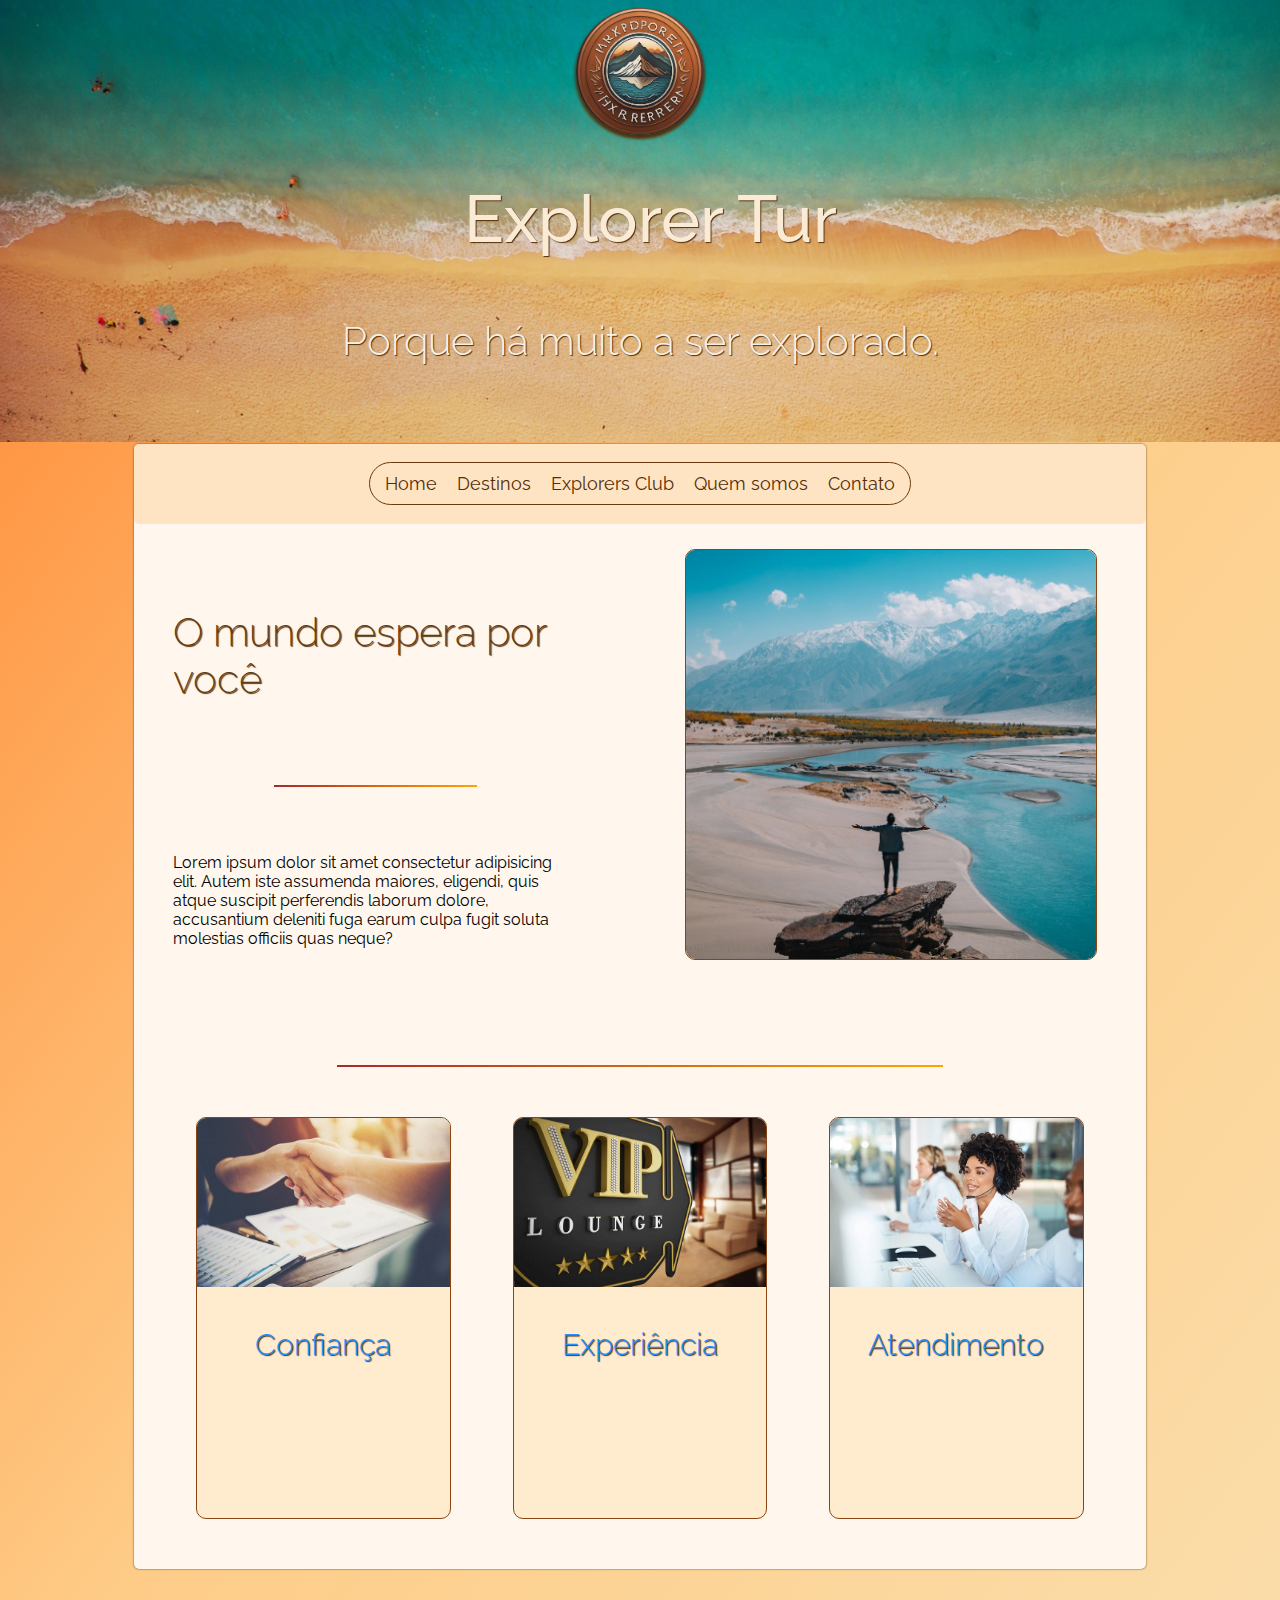
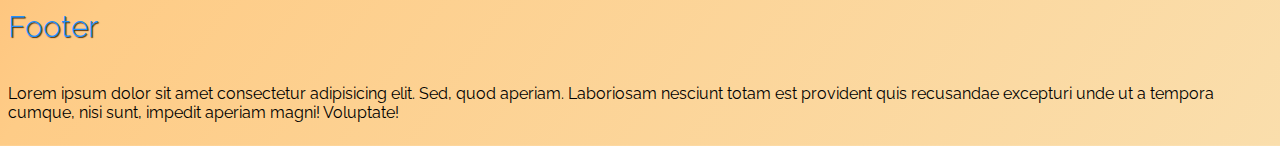
<file: index.html>
<!DOCTYPE html>
<html lang="ptbr">
<head>
  <meta charset="UTF-8">
  <meta http-equiv="X-UA-Compatible" content="IE=edge">
  <meta name="viewport" content="width=device-width, initial-scale=1.0">
  <link rel="preconnect" href="https://fonts.googleapis.com">
  <link rel="preconnect" href="https://fonts.gstatic.com" crossorigin>
  <link href="https://fonts.googleapis.com/css2?family=Raleway:ital,wght@0,100;0,200;0,300;0,400;0,500;0,600;0,700;1,100;1,200;1,300&display=swap" rel="stylesheet">
  <link rel = "stylesheet" href="style.css">
  <title>Exlplorer Tur, conectando destinos e exploradores</title>
</head>
<body>
  <header>
    <div class="caixalogo">
     <img class="logo" src="files/342042664.jpg" alt="Exlplorer Tur">
    </div>
    <h1>Explorer Tur</h1>
    <h3>Porque há muito a ser explorado.</h3>
    <!--<nav class="caixanav">
        <ul>
          <a href="index.html"><li>Home</li></a>
          <a href="destinos.html"><li>Destinos</li></a>
          <a href="ClubMak/clube.html"><li>Explorers Club</li></a>
          <a href="quemsomos.html"><li>Quem somos</li></a>
          <a href="contato.html"><li>Contato</li></a>
        </ul>
    </nav>-->
  </header> 
  <main>
    <div class="menutop">
      <nav class="caixanav">
        <ul>
          <a href="index.html"><li>Home</li></a>
          <a href="destinos.html"><li>Destinos</li></a>
          <a href="explorersclub.html"><li>Explorers Club</li></a>
          <a href="quemsomos.html"><li>Quem somos</li></a>
          <a href="contato.html"><li>Contato</li></a>
        </ul>
     </nav>
    </div>
    <section class="sec1">
      <h2>O mundo espera por você</h2>
      <hr class="linha" width="50%">
      <p>
        Lorem ipsum dolor sit amet consectetur adipisicing elit. Autem iste assumenda maiores, eligendi, quis atque suscipit perferendis laborum dolore, accusantium deleniti fuga earum culpa fugit soluta molestias officiis quas neque?
      </p>
    </section>
    <section class="sec2">
      <div class="divimg1">
        <img class="img1sec2" src="files/nature-2990060quad.jpg" alt="O mundo te espera">
      </div>
    </section>
    <hr class="linha" width="60%">
    <section class="sec3">
      <div class="divsec3">
        <img class="imgcard" src="files/Veja-como-facilitar.jpg" alt="Confiança">
        <h4>Confiança</h4>
      </div>
      <div class="divsec3">
        <img class="imgcard" src="files/sala-vip-aeroportord.png" alt="Experiência">
        <h4>Experiência</h4>
      </div>
      <div class="divsec3">
        <img class="imgcard" src="files/Atendimento.jpg" alt="Atendimento">
        <h4>Atendimento</h4>
      </div>
    </section>
  </main>
  <footer>
    <h4>Footer</h4>
    <p>Lorem ipsum dolor sit amet consectetur adipisicing elit. Sed, quod aperiam. Laboriosam nesciunt totam est provident quis recusandae excepturi unde ut a tempora cumque, nisi sunt, impedit aperiam magni! Voluptate!
    </p>
  </footer>
</body>
</html>
</file>
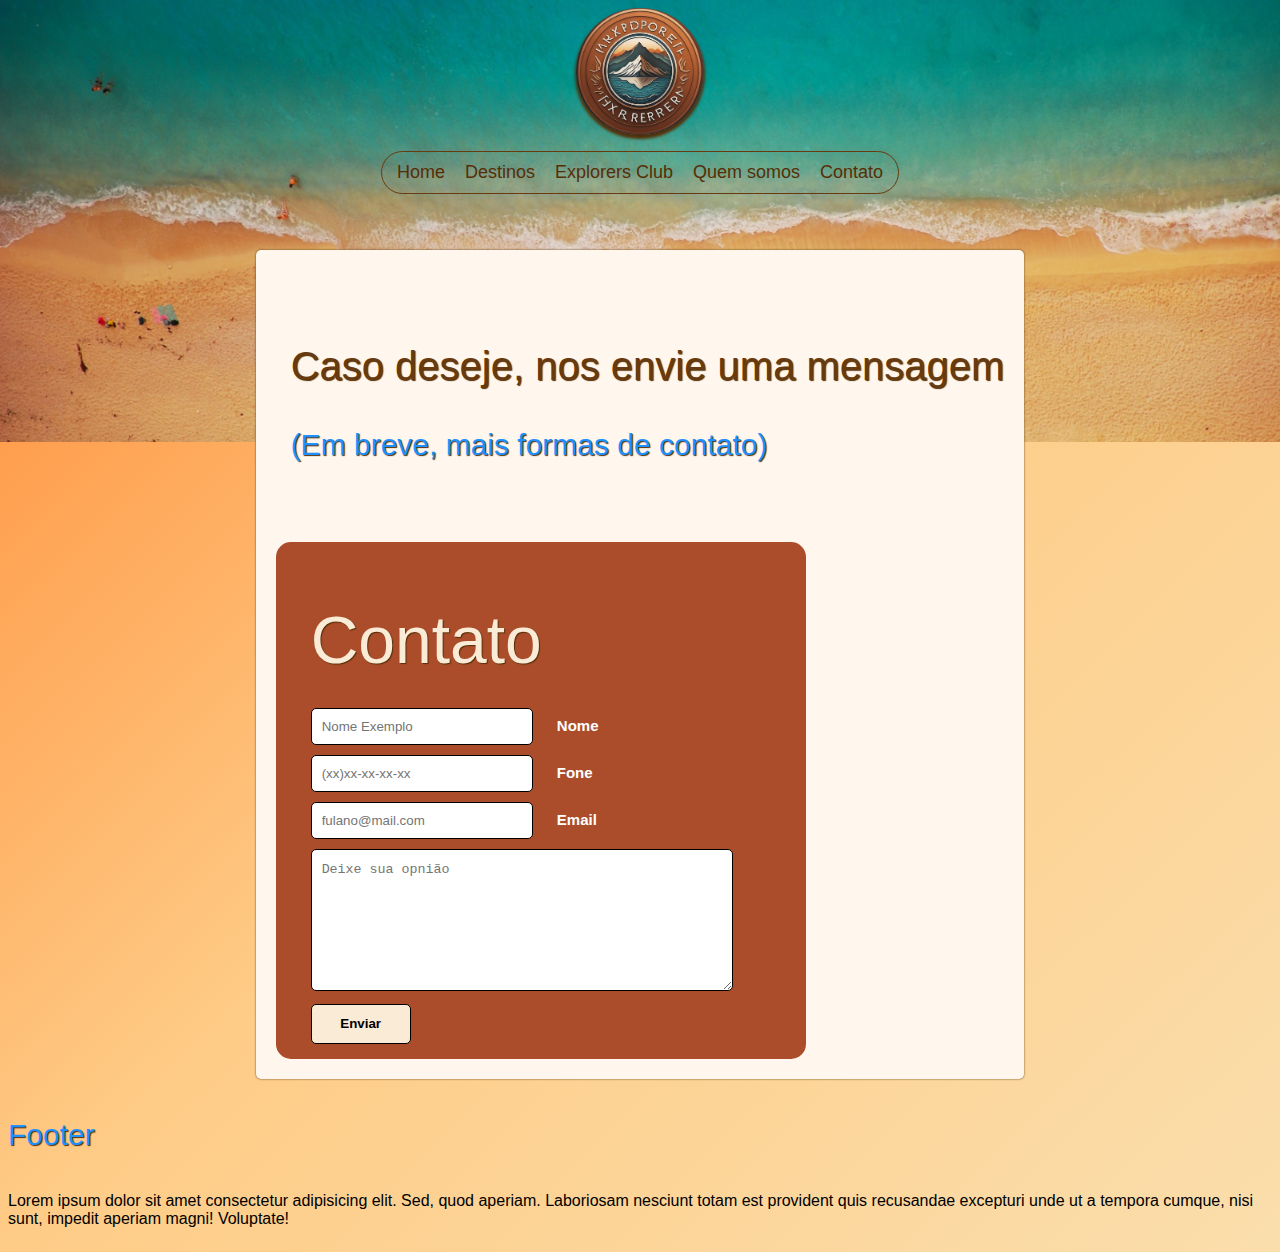
<file: contato.html>
<!DOCTYPE html>
<html lang="en">
<head>
  <meta charset="UTF-8">
  <meta http-equiv="X-UA-Compatible" content="IE=edge">
  <meta name="viewport" content="width=device-width, initial-scale=1.0">
  <link rel = "stylesheet" href="style.css">
  <title>Exlplorer Tur, conectando destinos e exploradores</title>
</head>
<body>
  <header>
    <div class="caixalogo">
     <img class="logo" src="files/342042664.jpg" alt="Exlplorer Tur">
    </div>
    <nav class="caixanav">
        <ul>
            <a href="index.html"><li>Home</li></a>
            <a href="destinos.html"><li>Destinos</li></a>
            <a href="ClubMak/clube.html"><li>Explorers Club</li></a>
            <a href="quemsomos.html"><li>Quem somos</li></a>
            <a href="contato.html"><li>Contato</li></a>
        </ul>
    </nav>
  </header> 
  <main>
    <section class="contato">
    <div class="titcont">
    <h2>Caso deseje, nos envie uma mensagem</h2>
    <h4>(Em breve, mais formas de contato)</h4>
    </div>
    <form name="formcont">

      <h1>Contato</h1>
    
      <input type="text" id="nomeid" placeholder="Nome Exemplo" required="required" name="nome" />
      <label for="nome">Nome</label>
    
      <input type="tel" id="foneid" placeholder="(xx)xx-xx-xx-xx" name="fone" />
      <label for="fone">Fone</label>
    
      <input type="email" id="emailid" placeholder="fulano@mail.com" name="email" />
      <label for="email">Email</label>
    
      <textarea placeholder="Deixe sua opnião"></textarea>
    
      <input type="submit" class="enviar" onclick="Enviar();" value="Enviar" />
    </form>
    </section>
  </main>
  <footer>
    <h4>Footer</h4>
    <p>Lorem ipsum dolor sit amet consectetur adipisicing elit. Sed, quod aperiam. Laboriosam nesciunt totam est provident quis recusandae excepturi unde ut a tempora cumque, nisi sunt, impedit aperiam magni! Voluptate!
    </p>
  </footer>
</body>
</html>
</file>
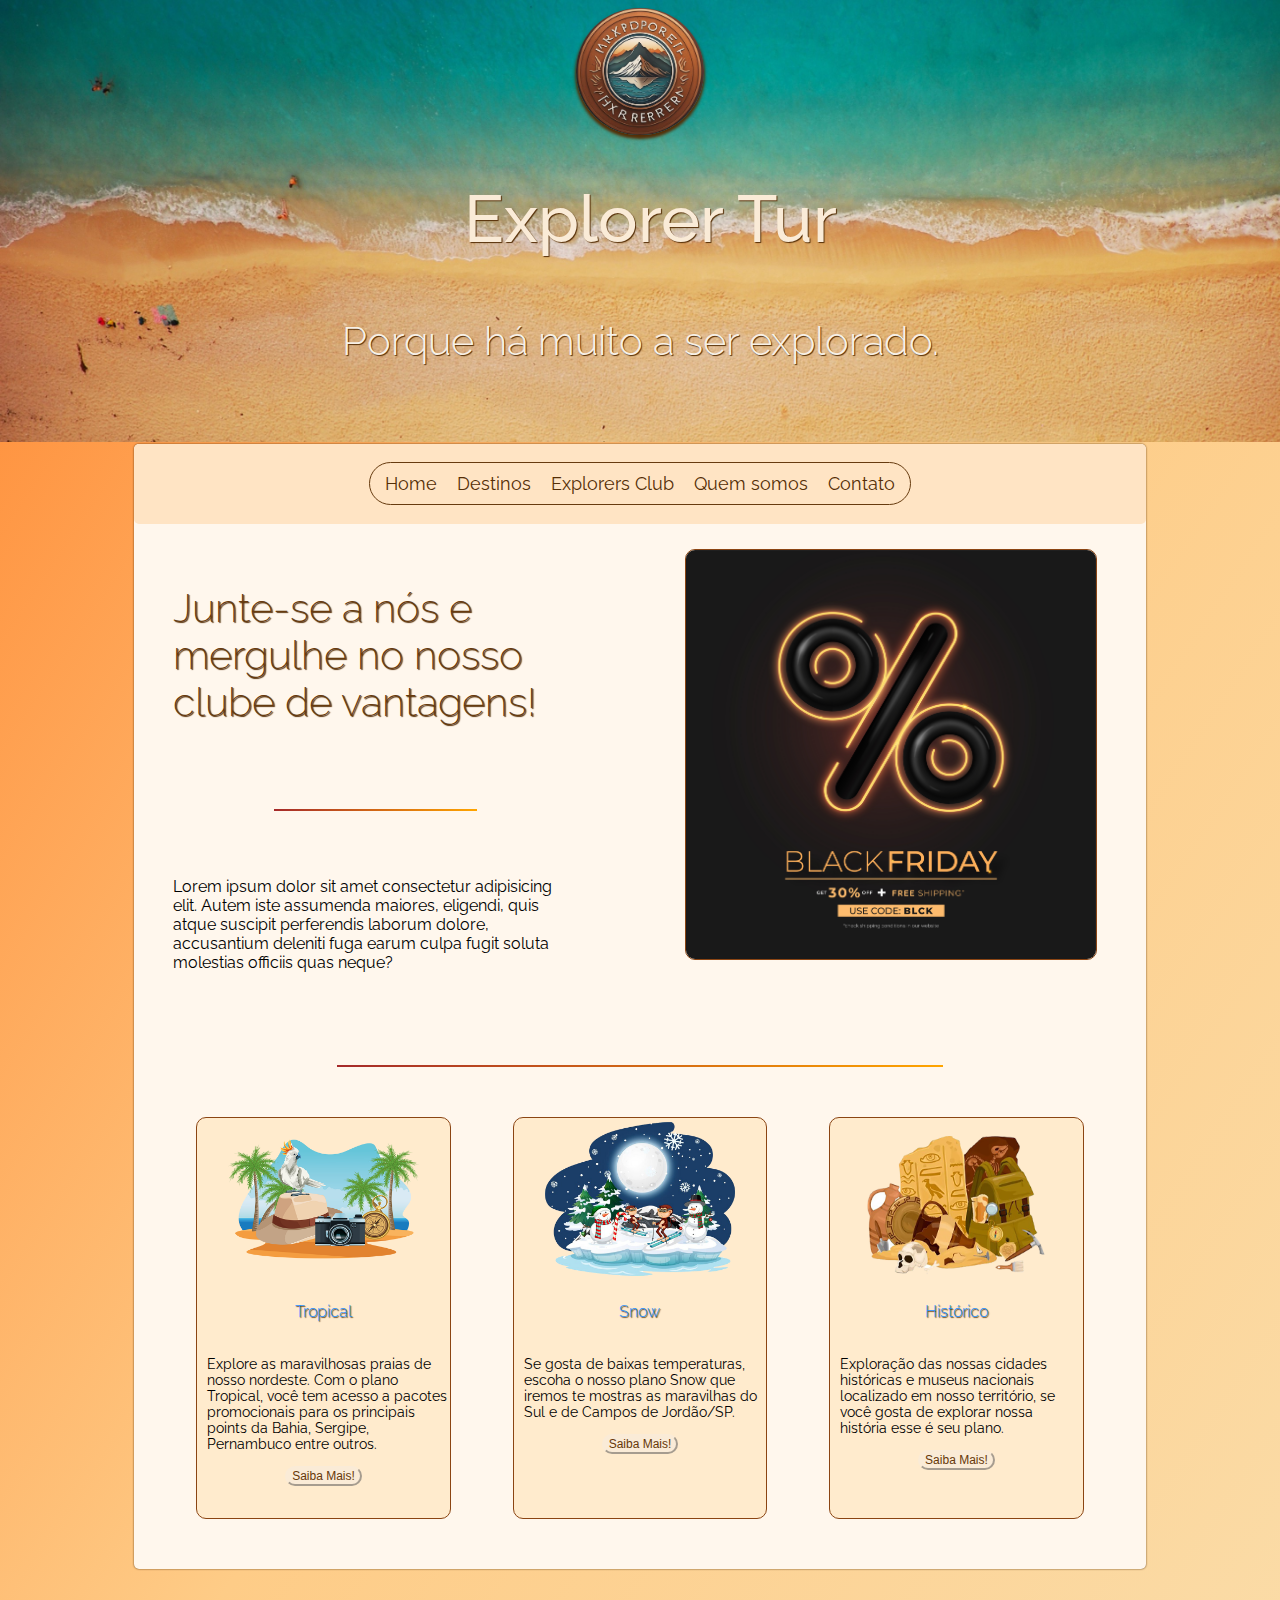
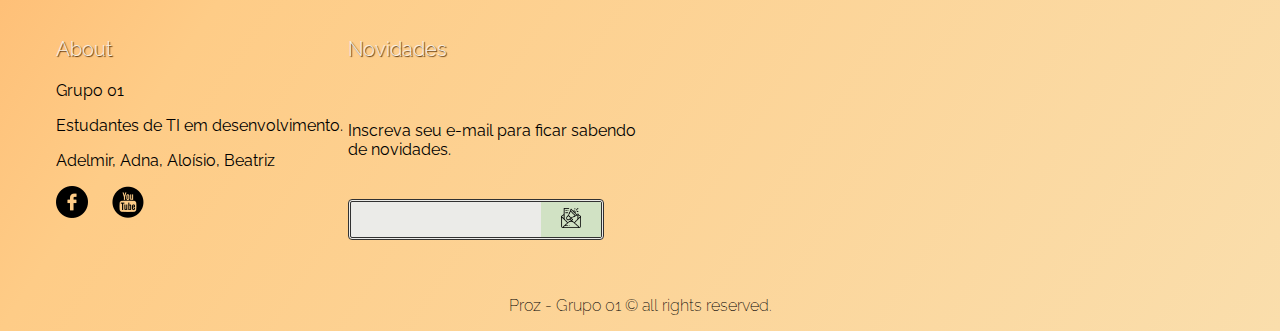
<file: explorersclub.html>
<!DOCTYPE html>
<html lang="ptbr">
<head>
  <meta charset="UTF-8">
  <meta http-equiv="X-UA-Compatible" content="IE=edge">
  <meta name="viewport" content="width=device-width, initial-scale=1.0">
  <link rel="preconnect" href="https://fonts.googleapis.com">
  <link rel="preconnect" href="https://fonts.gstatic.com" crossorigin>
  <link href="https://fonts.googleapis.com/css2?family=Raleway:ital,wght@0,100;0,200;0,300;0,400;0,500;0,600;0,700;1,100;1,200;1,300&display=swap" rel="stylesheet">
  <link rel = "stylesheet" href="style.css">
  <title>Exlplorer Tur, conectando destinos e exploradores</title>
</head>
<body>
  <header>
    <div class="caixalogo">
     <img class="logo" src="./files/342042664.jpg" alt="Exlplorer Tur">
    </div>
    <h1>Explorer Tur</h1>
    <h3>Porque há muito a ser explorado.</h3>
  </header> 
  <main>
    <div class="menutop">
      <nav class="caixanav">
        <ul>
          <a href="index.html"><li>Home</li></a>
          <a href="destinos.html"><li>Destinos</li></a>
          <li>Explorers Club</li>
          <a href="quemsomos.html"><li>Quem somos</li></a>
          <a href="contato.html"><li>Contato</li></a>
        </ul>
     </nav>
    </div>
    <section class="sec1">
      <h2>Junte-se a nós e mergulhe no nosso clube de vantagens!</h2>
      <hr class="linha" width="50%">
      <p>
        Lorem ipsum dolor sit amet consectetur adipisicing elit. Autem iste assumenda maiores, eligendi, quis atque suscipit perferendis laborum dolore, accusantium deleniti fuga earum culpa fugit soluta molestias officiis quas neque?
      </p>
    </section>
    <section class="sec2">
      <div class="divimg1">
        <img class="img1sec2" src="./imagens/homeclubeantagens.jpg" alt="Imagem promocional ExplorerTur">
      </div>
    </section>
    <hr class="linha" width="60%">
    <section class="sec3">
      <div class="divsec3">
        <img class="imgcardclube" src="./imagens/planotropical.png" alt="Opção Tropical da ExplorerTur">
        <h4 class="subtituloclube">Tropical</h4>
        <p class="textclube">Explore as maravilhosas praias de nosso nordeste. Com o plano Tropical, você tem acesso a pacotes promocionais para os principais points da Bahia, Sergipe, Pernambuco entre outros.</p>
        <button class="botaomais">Saiba Mais!</button>
      </div>
      <div class="divsec3">
        <img class="imgcardclube" src="./imagens/planosnow.png" alt="Opção Snow da ExplorerTur">
        <h4 class="subtituloclube">Snow</h4>
        <p class="textclube">Se gosta de baixas temperaturas, escoha o nosso plano <spam>Snow</spam> que iremos te mostras as maravilhas do Sul e de Campos de Jordão/SP.</p>
        <button class="botaomais">Saiba Mais!</button>
      </div>
      <div class="divsec3">
        <img class="imgcardclube" src="./imagens/planoexplorador.png" alt="Opção Hisóricco da ExplorerTur">
        <h4 class="subtituloclube">Histórico</h4>
        <p class="textclube">Exploração das nossas cidades históricas e museus nacionais localizado em  nosso território, se você gosta de explorar nossa história esse é seu plano.</p>
        <button class="botaomais">Saiba Mais!</button>
      </div>
    </section>
  </main>
  <footer>
    <div id="footer_content">
        <div id="footer_contacts">
            <h3 class="titulofooter">About</h3>
            <p class="footer__contacts_name">Grupo 01</p>
            <p class="footer__contacts_descri">Estudantes de TI em desenvolvimento.</p>
            <p class="footer__contacts_text">Adelmir, Adna, Aloísio, Beatriz </p>

            <div id="footer_social_media">
                <a href="#"><img src="./imagens/facebook.png"/></a>
                <a href="#"><img src="./imagens/youtube.png"/></a>
            </div>
        </div>

        <div id="footer_subscribe">
          <h3 class="titulofooter">Novidades</h3>
            <p>
                Inscreva seu e-mail para ficar sabendo de novidades.
            </p>

            <div id="input_group">
                <input type="email" id="email">
                <button>
                <div><img src="./imagens/iconemail.png" height="20px" width="20PX"/></div>      
                </button>
            </div>
        </div>
    </div>

    <div id="footer_copyright">
        Proz - Grupo 01 &#169 all rights reserved.
    </div>
</footer>  
</body>
</html>
</file>
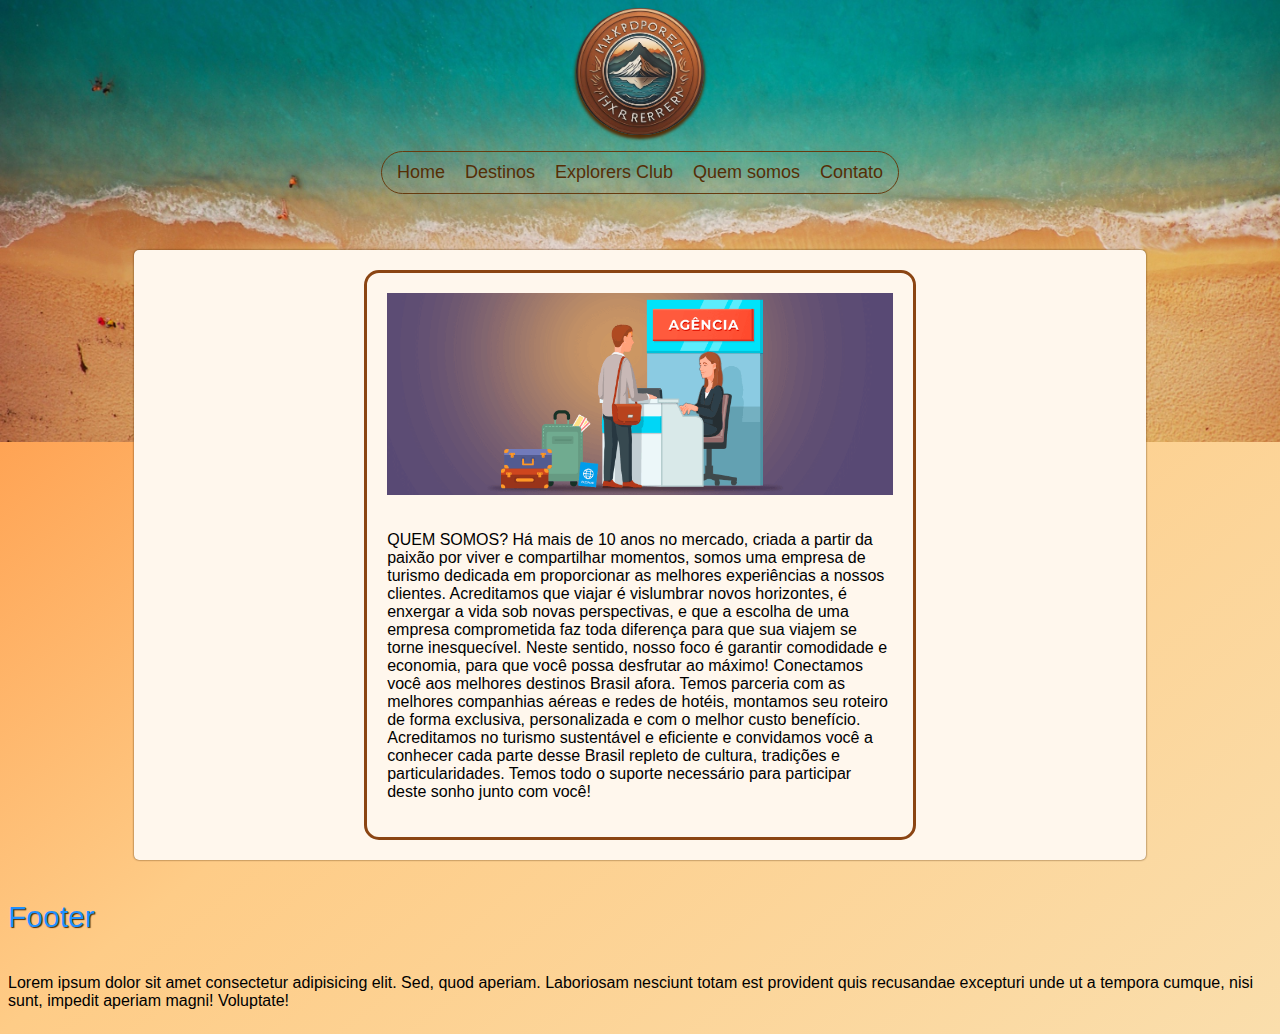
<file: quemsomos.html>
<!DOCTYPE html>
<html lang="en">
<head>
  <meta charset="UTF-8">
  <meta http-equiv="X-UA-Compatible" content="IE=edge">
  <meta name="viewport" content="width=device-width, initial-scale=1.0">
  <link rel = "stylesheet" href="style.css">
  <title>Exlplorer Tur, conectando destinos e exploradores</title>
</head>
<body>
  <header>
    <div class="caixalogo">
     <img class="logo" src="files/342042664.jpg" alt="Exlplorer Tur">
    </div>
    <nav class="caixanav">
        <ul>
            <a href="index.html"><li>Home</li></a>
            <a href="destinos.html"><li>Destinos</li></a>
            <a href="ClubMak/clube.html"><li>Explorers Club</li></a>
            <a href="quemsomos.html"><li>Quem somos</li></a>
            <a href="contato.html"><li>Contato</li></a>
        </ul>
    </nav>
  </header> 
  <main>
    <section class="quemsomos">
      <img class="imgqs" src="files/img-blog-4-motivos-para-contratar-agencia-1.png">
      <p>QUEM SOMOS?
        Há mais de 10 anos no mercado, criada a partir da paixão por viver e compartilhar momentos, somos uma empresa de turismo dedicada em proporcionar as melhores experiências a nossos clientes.  Acreditamos que viajar é vislumbrar novos horizontes, é enxergar a vida sob novas perspectivas, e que a escolha de uma empresa comprometida faz toda diferença para que sua viajem se torne inesquecível.
        Neste sentido, nosso foco é garantir comodidade e economia, para que você possa desfrutar ao máximo!
        Conectamos você aos melhores destinos Brasil afora. Temos parceria com as melhores companhias aéreas e redes de hotéis, montamos seu roteiro de forma exclusiva, personalizada e com o melhor custo benefício.
        Acreditamos no turismo sustentável e eficiente e convidamos você a conhecer cada parte desse Brasil repleto de cultura, tradições e particularidades. Temos todo o suporte necessário para participar deste sonho junto com você!</p>
    </section>   
  </main>
  <footer>
    <h4>Footer</h4>
    <p>Lorem ipsum dolor sit amet consectetur adipisicing elit. Sed, quod aperiam. Laboriosam nesciunt totam est provident quis recusandae excepturi unde ut a tempora cumque, nisi sunt, impedit aperiam magni! Voluptate!
    </p>
  </footer>
</body>
</html>
</file>
<file: style.css>
header {
    display: flex;
    flex-direction: column;
    align-items: center;
}

.caixalogo{
    display: flex;
    overflow: hidden;
    width: 20%;
    border-radius: 100%;
    box-shadow: 0 3px 3px 1px rgb(85, 46, 6);
}
.logo{
    width: 100%;
}
.caixanav {
    display: flex;
    align-items: center;
}

body {
    font-family: 'raleway', sans-serif;
    display: flex;
    flex-direction: column;
    align-items: center;
    background-image: url(files/beach-832346rec2.jpg), linear-gradient(to top left, rgb(250, 222, 172), rgb(254, 204, 135), rgb(255, 133, 46));
    background-size: contain;
    background-repeat:no-repeat;
    background-position: top, bottom;
    margin: 8px;
}
.menutop {
    display: flex;
    justify-content: center;
    background: bisque;
    border-radius: 5px;
    width: 100%;
    height: 80px;
   /* border: solid red; */
}
main {
    display: flex;
    max-width: 80%;
    margin-top: 40px;
    flex-wrap: wrap;
    justify-content: space-evenly;
    align-items: center;
    background: rgb(255, 247, 237);
    border-radius: 5px;
    box-shadow: 0 0 2px rgb(85, 46, 6);
}
a {
    text-decoration: none;
    color:rgb(85, 46, 6)
}
li:hover{
    background-color: rgb(102, 56, 9);
    border-radius: 15px;
    color: antiquewhite;
    transition: 100ms;
}
li:active {
    color:yellow;
    background-color:cornflowerblue;
    transition: 100ms;
}
/*
h3, h2, h4, h5, p, nav {
    font-family: Arial, Helvetica, sans-serif;
}*/
/*nav {
    display: flex;
    font-size: 14px;
    border: solid red;
}*/
ul {
    padding: 5px;
    list-style-type: none;
    display: flex;
    flex-wrap: wrap;
    border-radius: 25px;
    border: solid rgb(103, 59, 15);
    border-width: 1px;
}
li {
    font-size: 18px;
    padding-top: 3px;
    padding-bottom: 3px;
    padding-left: 5px;
    padding-right: 5px;
    color: rgb(85, 46, 6);
    margin-top: 2px;
    margin-bottom: 2px;
    margin-left: 5px;
    margin-right: 5px;
}
.sec1 {
    margin: 15px;
    display: flex;
    flex-direction: column;
    width: 40%;
    height: auto;
}

.linha {
    border: 0;
    height: 2px;
    background-image: linear-gradient(to right, brown, orange);
    margin-top: 50px;
    margin-bottom: 50px;
}
/*
.imgsec1 {
    max-width: 100%;
}*/

.img1sec2 {
    max-width: 100%;
}
/*
.img2sec2 {
    max-width: 100%;
}*/

.sec2 {
    margin: 15px;
    padding: 10px;
    display: flex;
    justify-content: flex-end;
    flex-wrap: wrap;
    width: 45%;
    height: auto;
}

.divimg1{
    display: flex;
    margin-bottom: 30px;
    width: 90%;
    height: fit-content;
    border-radius: 10px;
    border: solid saddlebrown;
    border-width: 1px;
    overflow: hidden;
}

.sec3 {
    display: flex;
    justify-content: space-evenly;
    width: 100%;
}

.divsec3 {
    display: flex;
    flex-direction: column;
    margin-bottom: 50px;
    align-items: center;
    background: blanchedalmond;
    width: 25%;
    height: 400px;
    border: solid saddlebrown;
    border-width: 1px;
    border-radius: 10px;
    overflow: hidden;
}

.imgcard {
    max-width: 100%;
}

/* CSS da página ExplorerClube */
.imgcardclube{
    max-width: 200px;
    max-height: 200px;
}

.subtituloclube {
    font-size: 16px;
}

.textclube {
    font-size: 14px;
    align-items: center;
    font-style: bold;
    padding-left: 10px;
}

/* Fim do CSS do ExplorerClube */

.sec1exp {
    display: flex;
    flex-wrap: wrap;
    justify-content: center;
    align-items: center;
    width: 100em;
    height: 700px;
}
/*
.divimg2{
    display: flex;
    margin-bottom: 30px;
    width: 45%;
    height: fit-content;
    border-radius: 15px;
    border: solid rgb(85, 46, 6);
    overflow: hidden;
}*/

/*Destinos*/

/* .dest1 {
    margin: 20px;
    display: flex;
    border: solid green;
    width: 250px;
    height: 400px;
    border-radius: 15px;
}
.dest2 {
    margin: 20px;
    display: flex;
    border: solid green;
    width: 250px;
    height: 400px;
    border-radius: 15px;
}
.dest3 {
    margin: 20px;
    display: flex;
    border: solid green;
    width: 250px;
    height: 400px;
    border-radius: 15px;
} */



/* Carousel*/

/* {
    margin: 0;
    padding: 0;
    box-sizing: border-box;
}*/

.container{
    position: relative;
    padding: 15px;
    max-width: 650px;
    margin: 0 auto;
}

.galeria-wrapper {
    overflow-x: auto;
  }

.galeria {
display: flex;
flex-flow: row nowrap;
gap: 15px;
}

.arrow-left,
.arrow-right {
    position: absolute;
    top: 0;
    left: 0;
    right: auto;
    bottom: 0;
    font-size: 20px;
    line-height: 250px;
    width: 40px;
    color: #b0b68d;
    cursor: pointer;
    border: none;
    background: linear-gradient(to left,transparent 0%, black 200);
}

.arrow-right {
    left: auto;
    right: 0;
    background: linear-gradient(to right,transparent 0%, black 200);
    opacity: 0.1;
    transition: all 600ms ease-in-out;
}

.arrow-left:hover, 
    .arrow-right:hover{
    opacity: 5;
    }

.item {
    width: 350px;
    height: 320px;
    flex-shrink: 0;
    transition: all 600ms ease-in-out;
    opacity: 0.3;
    
}

.current-item {
    opacity: 1;
  }

  .galeria-wrapper::-webkit-scrollbar {
    display: none;
  }

/* fim carousel */

.quemsomos {
    margin: 20px;
    padding: 20px;
    display: flex;
    flex-direction: column;
    width: 50%;
    height: auto;
    border-radius: 15px;
    border: solid saddlebrown;
}

.imgqs {
    margin-bottom: 20px;
}

.contato {
    display: flex;
    flex-direction: column;
    margin-top: 40px;
    flex-wrap: wrap;
    justify-content: center;
    align-items: flex-start;
}

.titcont {
    margin-left: 15px;
    padding: 20px;
}

/* Botão da página ExplorerClube */

.botaomais {
    font-size: 12px;
    padding-left: 5px;
    padding-right: 5px;
    background-color: antiquewhite;
    border-color: antiquewhite;
    border-radius: 10px;
    color: rgb(102, 56, 9)
}

.botaomais:hover{
    background-color: rgb(102, 56, 9);
    border-radius: 15px;
    color: antiquewhite;
    transition: 100ms;
}
.botaomais:active {
    color:yellow;
    background-color:cornflowerblue;
    transition: 100ms;
}

/* Final do botão ExplorerClube*/


/*Form contato */

form {
    font-size: 15px;
    margin: 20px;
    padding: 15px;
    background-color: rgb(171, 77, 43);
    max-width: 500px;
    border-radius: 15px;
}

h1 {
    font-size: 66px;
    font-weight: 500;
    margin-bottom: 20px;
    margin-left: 20px;
    color: antiquewhite;
    text-shadow: 1px 1px 1px rgb(85, 46, 6);
}
h2 {
    font-size: 40px;
    font-weight: 200;
    color: rgb(103, 59, 15);
    text-shadow: 1px 1px 1px rgb(85, 46, 6);
}
h3 {
    font-size: 40px;
    font-weight: 300;
    color: rgb(247, 240, 230);
    text-shadow: 1px 1px 1px rgb(85, 46, 6);
}

h4 {
    font-size: 30px;
    font-weight: 300;
    color:dodgerblue;
    text-shadow: 1px 1px 1px rgb(85, 46, 6);
}

input, textarea {
    width: 200px;
    padding: 10px;
    color: black;
    margin-left: 20px;
    margin-top: 10px;
    border-radius: 5px;
    border-radius: 5px;
    border: 1px solid;
}

input:hover, textarea:hover, input:focus, textarea:focus {
    border-color: #000066;
    box-shadow: 5px 0px 9px cornflowerblue;
    background-color: gold;
    color: black;
    font-weight: bold;
}

.enviar {
    background-color: antiquewhite;
    height: 40px;
    width: 100px;
    font-weight: bold;
    border-radius: 5px;
    -webkit-border-radius: 5px;
    -moz-border-radius: 5px;
    border: 1px solid;
    color: black;
}

textarea {
    width: 400px;
    height: 120px;
    line-height: 20px;
    max-width: 400px;
}

form label {
    margin-left: 20px;
    color: #FFFFFF;
    font-weight: bold;
}

/* Fim form contato*/

/* FOOTER responsível - adaptação*/

footer {
    width: 100%;
}

.titulofooter {
    text-decoration: none;
    font-size: 20px;
    border-style: none;
}

.footer-link {
    text-decoration: none;
}

#footer_content {
    display: grid;
    grid-template-columns: repeat(4, 1fr);
    padding: 3rem 3rem;
}

#footer_contacts .footer__contacts_name .footer__contacts_descri .footer__contacts_text {
    color: rgb(103, 59, 15);
    font-size: 14rem;
}

#footer_social_media {
    display: flex;
    gap: 1.5rem;
} 

#footer_social_media .footer-link {
    display: flex;
    align-items: center;
    justify-content: center;
    height: 2.5rem;
    width: 3.5rem;
}

.footer-list {
    display: flex;
    flex-direction: column;
    gap: 0.75rem;
    list-style: none;
}

.footer-list .footer-link {
    transition: all 0.4s;
}

.footer-list .footer-link:hover {
    color: rgb(103, 59, 15);
}

#footer_subscribe {
    display: flex;
    flex-direction: column;
    gap: 1.5rem;
}

#input_group {
    display: flex;
    align-items: center;
    background-color:#EBEBE8;
    border-radius: 4px;
    max-height: 35px;
    max-width: 250px;
    border-style:double;
    border-color: #313131;
}

#input_group input {
    all: unset;
    padding: 0.75rem;
    width: 100%;
}

#input_group button {
    background-color: #D1E2C4;
    border: none;
    padding: 0px 1.25rem;
    height: 100%;
    cursor: pointer;
    transition: all 0.4s;
}

#input_group button:hover {
    opacity: 0.5;
}

#footer_copyright {
    display: flex;
    justify-content: center;
    padding: 0.5rem;
    font-weight: 200;
}
/* Fim do footer responsivel */
</file>
